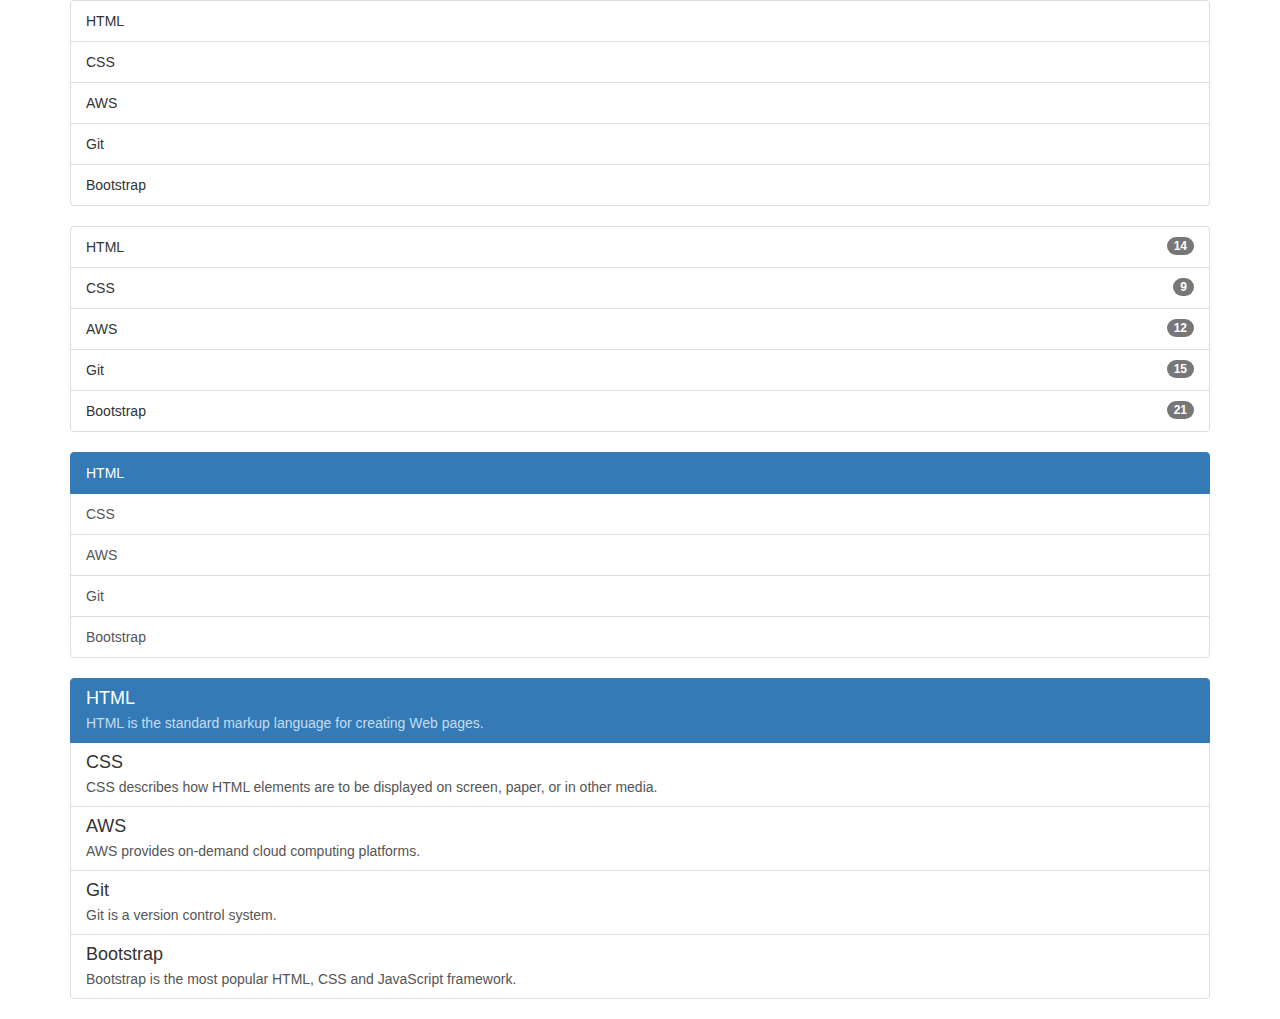
<file: bootstrap.html>
<!DOCTYPE html>
<html>
  <head>
    <title>Bootstrap Practice</title>
    <!-- Latest compiled and minified CSS -->
    <link rel="stylesheet" href="https://maxcdn.bootstrapcdn.com/bootstrap/3.3.7/css/bootstrap.min.css">
    
    <!-- jQuery library -->
    <script src="https://ajax.googleapis.com/ajax/libs/jquery/3.2.1/jquery.min.js"></script>
    
    <!-- Latest compiled JavaScript -->
    <script src="https://maxcdn.bootstrapcdn.com/bootstrap/3.3.7/js/bootstrap.min.js"></script>
  </head>
  <body>
    <div class="container">
      <ul class="list-group">
        <li class="list-group-item">HTML</li>
        <li class="list-group-item">CSS</li>
        <li class="list-group-item">AWS</li>
        <li class="list-group-item">Git</li>
        <li class="list-group-item">Bootstrap</li>
      </ul>

      <ul class="list-group">
        <li class="list-group-item"><span class="badge">14</span>HTML</li>
        <li class="list-group-item"><span class="badge">9</span>CSS</li>
        <li class="list-group-item"><span class="badge">12</span>AWS</li>
        <li class="list-group-item"><span class="badge">15</span>Git</li>
        <li class="list-group-item"><span class="badge">21</span>Bootstrap</li>
      </ul>
      
      <div class="list-group">
        <a href="#" class="list-group-item active">HTML</a>
        <a href="#" class="list-group-item">CSS</a>
        <a href="#" class="list-group-item">AWS</a>
        <a href="#" class="list-group-item">Git</a>
        <a href="#" class="list-group-item">Bootstrap</a>
      </div>

      <div class="list-group">
        <a href="#" class="list-group-item active">
          <h4 class="list-group-item-heading">HTML</h4>
          <p class="list-group-item-text">HTML is the standard markup language for creating Web pages.</p>
        </a>
        <a href="#" class="list-group-item">
          <h4 class="list-group-item-heading">CSS</h4>
          <p class="list-group-item-text">CSS describes how HTML elements are to be displayed on screen, paper, or in other media.</p>
        </a>
        <a href="#" class="list-group-item">
          <h4 class="list-group-item-heading">AWS</h4>
          <p class="list-group-item-text">AWS provides on-demand cloud computing platforms.</p>
        </a>
        <a href="#" class="list-group-item">
          <h4 class="list-group-item-heading">Git</h4>
          <p class="list-group-item-text">Git is a version control system.</p>
        </a>
        <a href="#" class="list-group-item">
          <h4 class="list-group-item-heading">Bootstrap</h4>
          <p class="list-group-item-text">Bootstrap is the most popular HTML, CSS and JavaScript framework.</p>
        </a>
      </div>

    </div>
  </body>
</html>
</file>
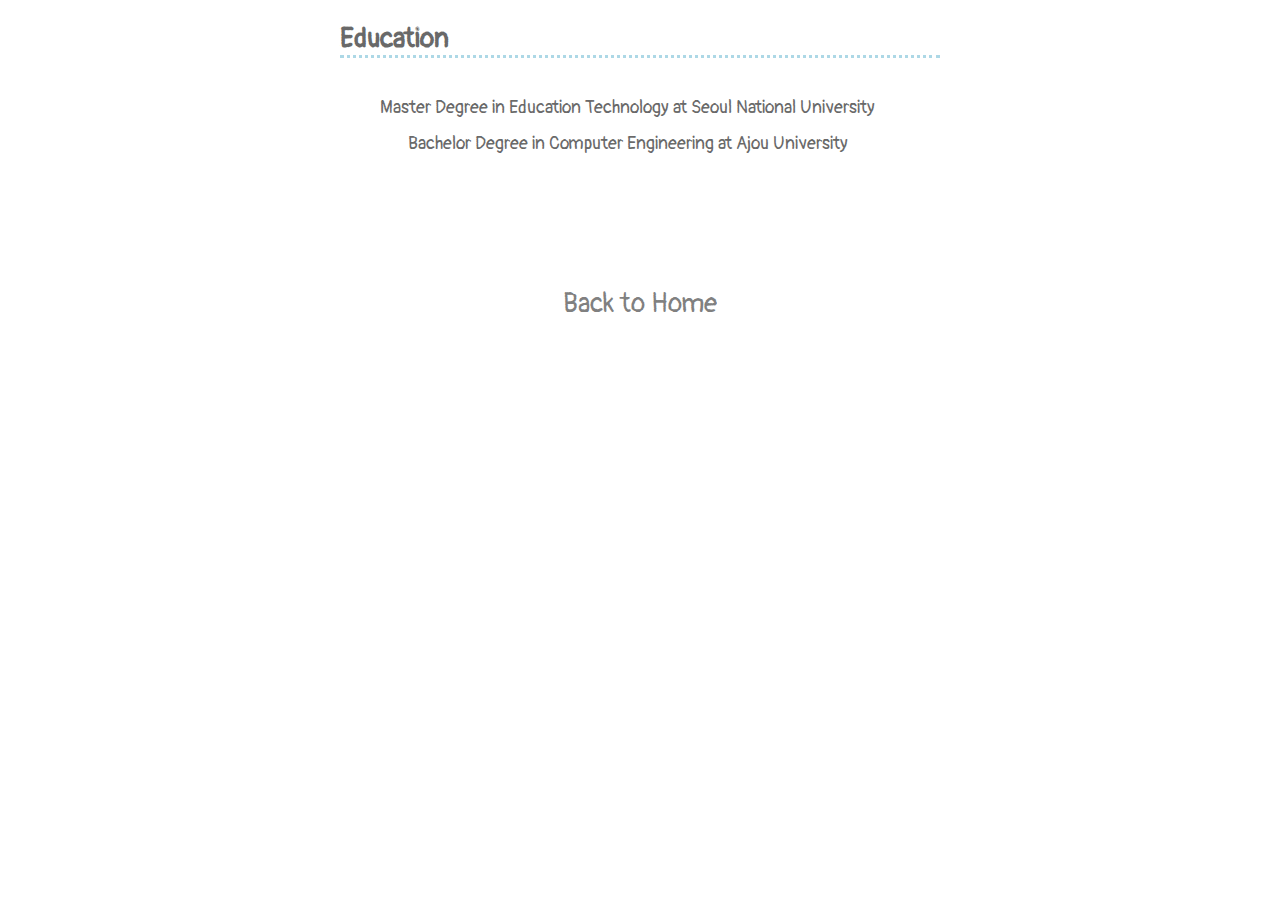
<file: education.html>
<!DOCTYPE html>
<html>
  <head>
    <title>Education</title>
    <link rel="stylesheet" type="text/css" href="css/home.css">
    <link href="https://fonts.googleapis.com/css?family=Pangolin" rel="stylesheet">    
  </head>
  
  <body>
    <section>
      <h2>Education</h2>
      <ul id="education">
        <li>Master Degree in Education Technology at Seoul National University</li>
        <li>Bachelor Degree in Computer Engineering at Ajou University</li>
      </ul>
    </section>
    
    <footer>
      <a href="home.html">Back to Home</a>
    </footer>
  </body>
</html>
</file>
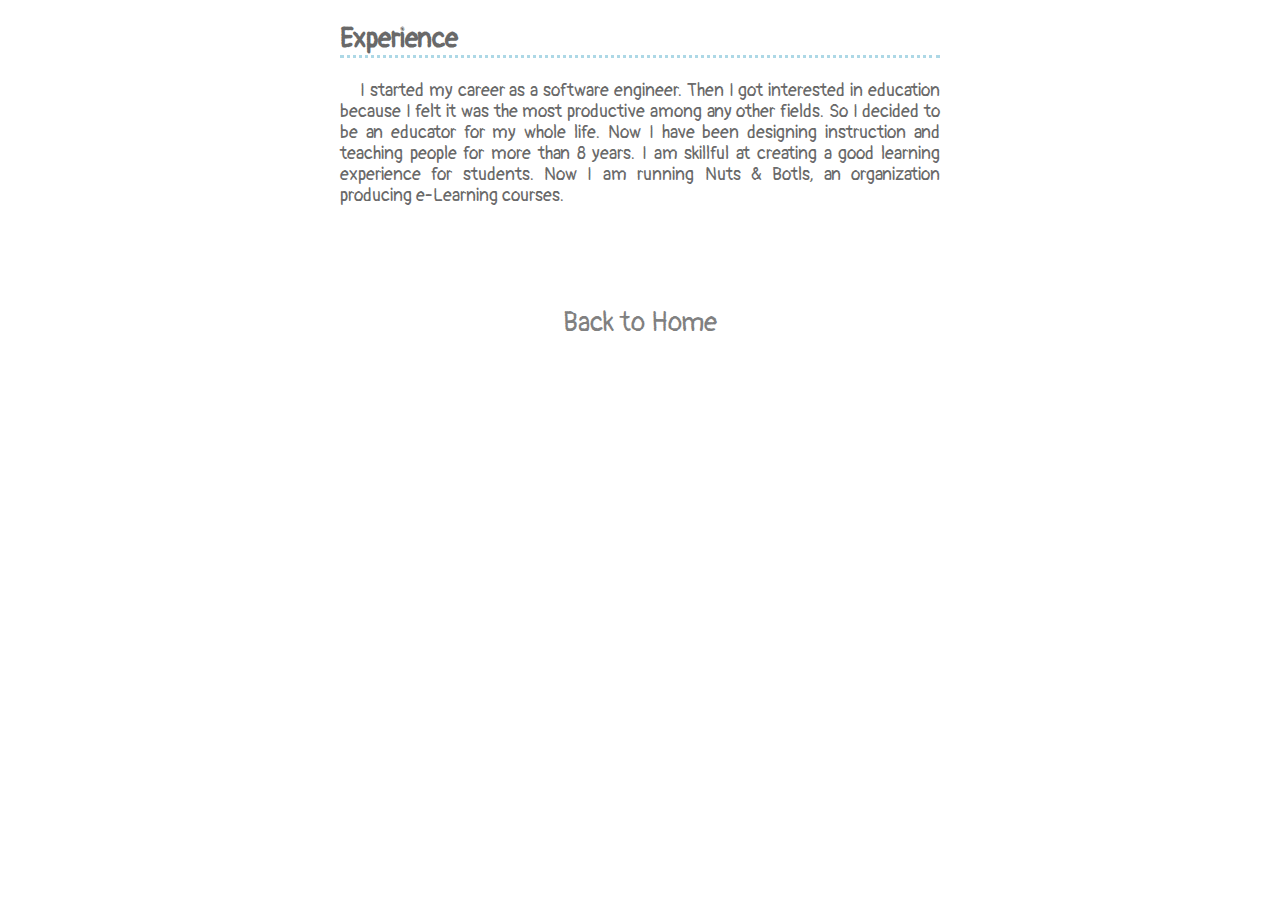
<file: experience.html>
<!DOCTYPE html>
<html>
  <head>
    <title>Experience</title>
    <link rel="stylesheet" type="text/css" href="css/home.css">
    <link href="https://fonts.googleapis.com/css?family=Pangolin" rel="stylesheet">    
  </head>
  
  <body>
    <section>
      <h2>Experience</h2>
      <p>
          I started my career as a software engineer. 
          Then I got interested in education because I felt it was the most productive among any other fields.
          So I decided to be an educator for my whole life.
          Now I have been designing instruction and teaching people for more than 8 years.
          I am skillful at creating a good learning experience for students.
          Now I am running Nuts & Botls, an organization producing e-Learning courses.
      </p>
    </section>
    
    <footer>
      <a href="home.html">Back to Home</a>
    </footer>
  </body>
</html>
</file>
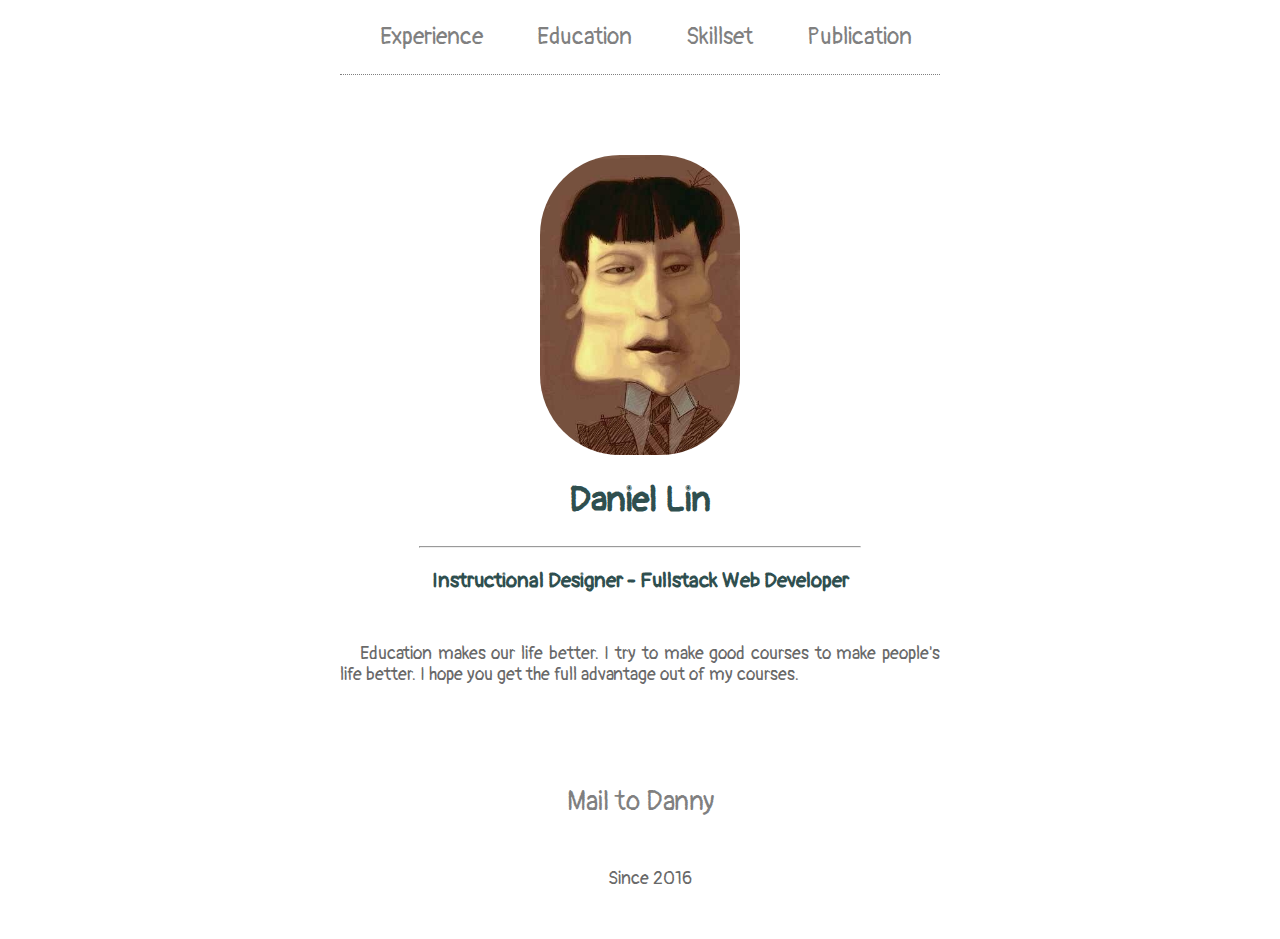
<file: home.html>
<!DOCTYPE html>
<html>
  <head>
    <title>Hello, I am Danny!</title>
    <link rel="stylesheet" type="text/css" href="css/home.css">
    <link href="https://fonts.googleapis.com/css?family=Pangolin" rel="stylesheet">
  </head>
  
  <body>
    <header>
      <nav>
        <ul>
          <li><a href="experience.html">Experience</a></li>
        </ul>
        <ul>
          <li><a href="education.html">Education</a></li>
        </ul>
        <ul>
          <li><a href="skillset.html">Skillset</a></li>
        </ul>
        <ul>
          <li><a href="publication.html">Publication</a></li>
        </ul>         
      </nav>
      <img src="images/danny.jpg" alt="Picture of Danny">
      <h1>Daniel Lin</h1>
      <hr>
      <h3>Instructional Designer - Fullstack Web Developer</h3>
      <p>
        Education makes our life better.
        I try to make good courses to make people's life better.
        I hope you get the full advantage out of my courses.
      </p>
    </header>

    <footer>
      <a href="mailto:danny.lin@nutsnbolts.co.kr">Mail to Danny</a>
      <p>Since 2016</p>
    </footer>
  </body>
</html>
</file>
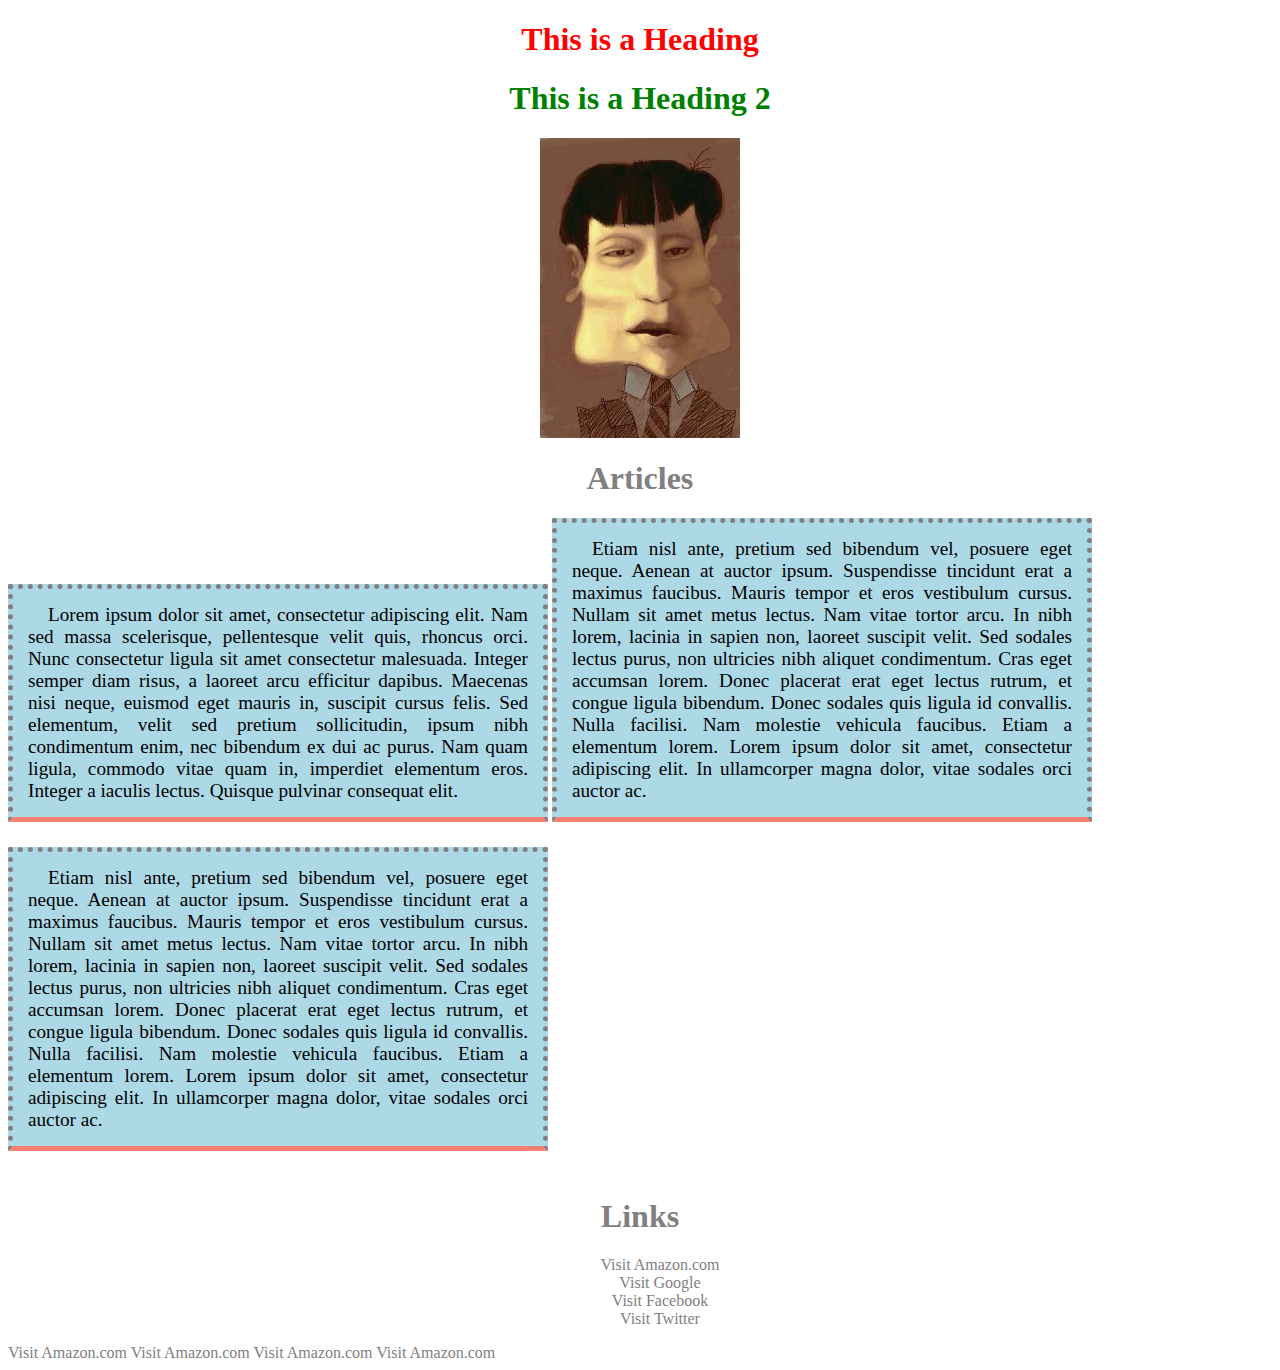
<file: learn_css.html>
<!DOCTYPE html>
<html>
  <head>
    <title>Learn CSS</title>
    <link rel="stylesheet" type="text/css" href="css/learn_css.css">
  </head>
  
  <body>
    <section>
      <header>
        <h1>This is a Heading</h1>
        <h1 id="heading2">This is a Heading 2</h1>
        <img src="images/danny.jpg" alt="Danny">
      </header>
      
      <article>
        <h1 class="p2p3">Articles</h1>
        <p>
          Lorem ipsum dolor sit amet, consectetur adipiscing elit. Nam sed massa scelerisque, pellentesque velit quis, rhoncus orci. Nunc consectetur ligula sit amet consectetur malesuada. Integer semper diam risus, a laoreet arcu efficitur dapibus. Maecenas nisi neque, euismod eget mauris in, suscipit cursus felis. Sed elementum, velit sed pretium sollicitudin, ipsum nibh condimentum enim, nec bibendum ex dui ac purus. Nam quam ligula, commodo vitae quam in, imperdiet elementum eros. Integer a iaculis lectus. Quisque pulvinar consequat elit.
        </p>
        <p>
          Etiam nisl ante, pretium sed bibendum vel, posuere eget neque. Aenean at auctor ipsum. Suspendisse tincidunt erat a maximus faucibus. Mauris tempor et eros vestibulum cursus. Nullam sit amet metus lectus. Nam vitae tortor arcu. In nibh lorem, lacinia in sapien non, laoreet suscipit velit. Sed sodales lectus purus, non ultricies nibh aliquet condimentum. Cras eget accumsan lorem. Donec placerat erat eget lectus rutrum, et congue ligula bibendum. Donec sodales quis ligula id convallis. Nulla facilisi. Nam molestie vehicula faucibus. Etiam a elementum lorem. Lorem ipsum dolor sit amet, consectetur adipiscing elit. In ullamcorper magna dolor, vitae sodales orci auctor ac.
        </p>
        <p>
          Etiam nisl ante, pretium sed bibendum vel, posuere eget neque. Aenean at auctor ipsum. Suspendisse tincidunt erat a maximus faucibus. Mauris tempor et eros vestibulum cursus. Nullam sit amet metus lectus. Nam vitae tortor arcu. In nibh lorem, lacinia in sapien non, laoreet suscipit velit. Sed sodales lectus purus, non ultricies nibh aliquet condimentum. Cras eget accumsan lorem. Donec placerat erat eget lectus rutrum, et congue ligula bibendum. Donec sodales quis ligula id convallis. Nulla facilisi. Nam molestie vehicula faucibus. Etiam a elementum lorem. Lorem ipsum dolor sit amet, consectetur adipiscing elit. In ullamcorper magna dolor, vitae sodales orci auctor ac.
        </p>
      </article>
      
      <footer>
        <h1 class="p2p3">Links</h1>
        <ul>
          <li>
            <a href="http://amazon.com">Visit Amazon.com</a>
          </li>
          <li>
            <a href="http://google.com">Visit Google</a>
          </li>
          <li>
            <a href="http://facebook.com">Visit Facebook</a>
          </li>
          <li>
            <a href="http://twitter.com">Visit Twitter</a>
          </li>
        </ul>
        
        <a href="http://amazon.com">Visit Amazon.com</a>
        <a href="http://amazon.com">Visit Amazon.com</a>
        <a href="http://amazon.com">Visit Amazon.com</a>
        <a href="http://amazon.com">Visit Amazon.com</a>
      </footer>
    </section>
  </body>
</html>
</file>
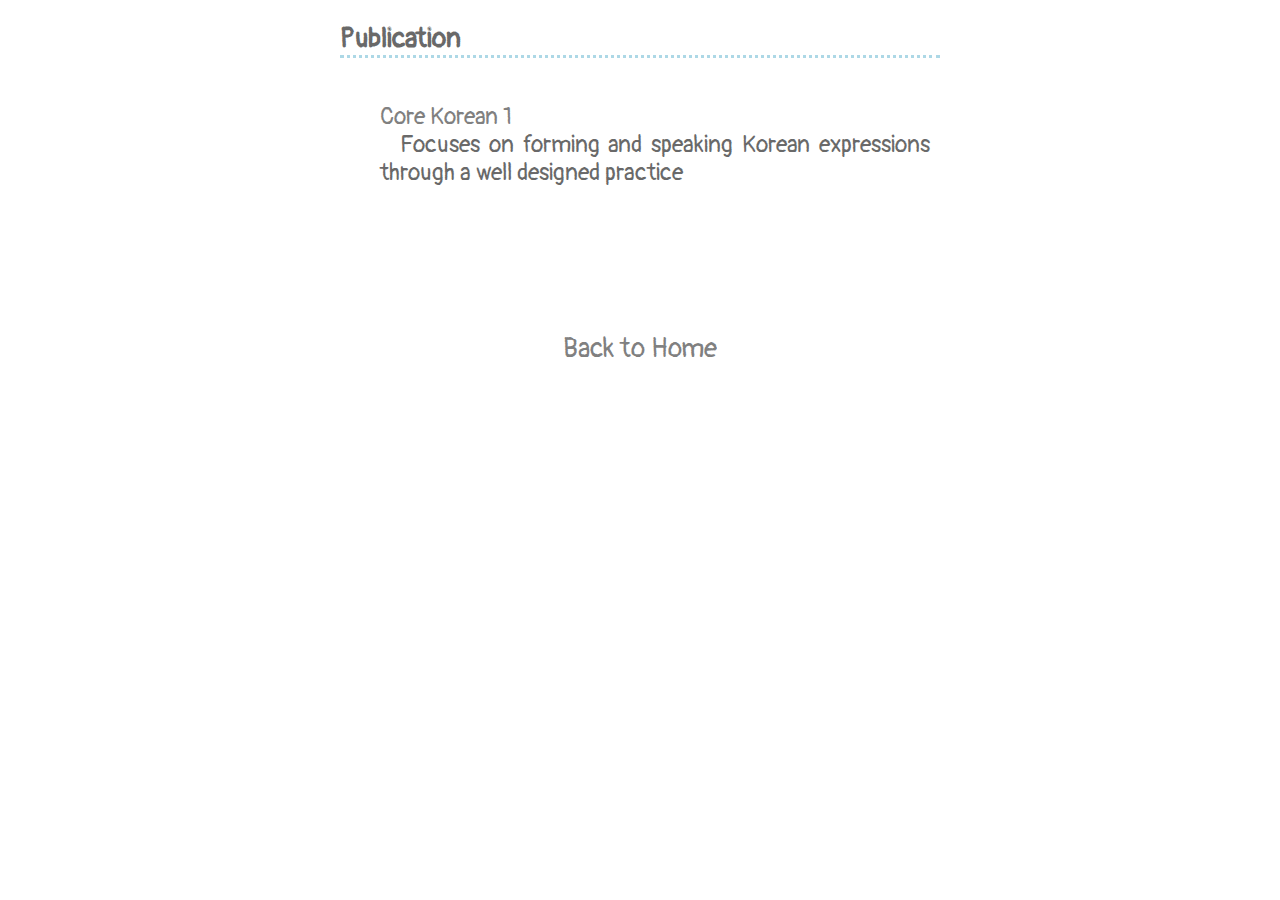
<file: publication.html>
<!DOCTYPE html>
<html>
  <head>
    <title>Publication</title>
    <link rel="stylesheet" type="text/css" href="css/home.css">
    <link href="https://fonts.googleapis.com/css?family=Pangolin" rel="stylesheet">    
  </head>
  
  <body>
    <section>
      <h2>Publication</h2>
      <ul id="publication">
        <li>
          <a href="https://www.udemy.com/core-korean-1-build-up-korean-foundations-through-practice/learn/v4/overview">Core Korean 1</a>
        </li>
        <p>
          Focuses on forming and speaking Korean expressions through a well designed practice
        </p>
      </ul>
    </section>

    <footer>
      <a href="home.html">Back to Home</a>
    </footer>
  </body>
</html>
</file>
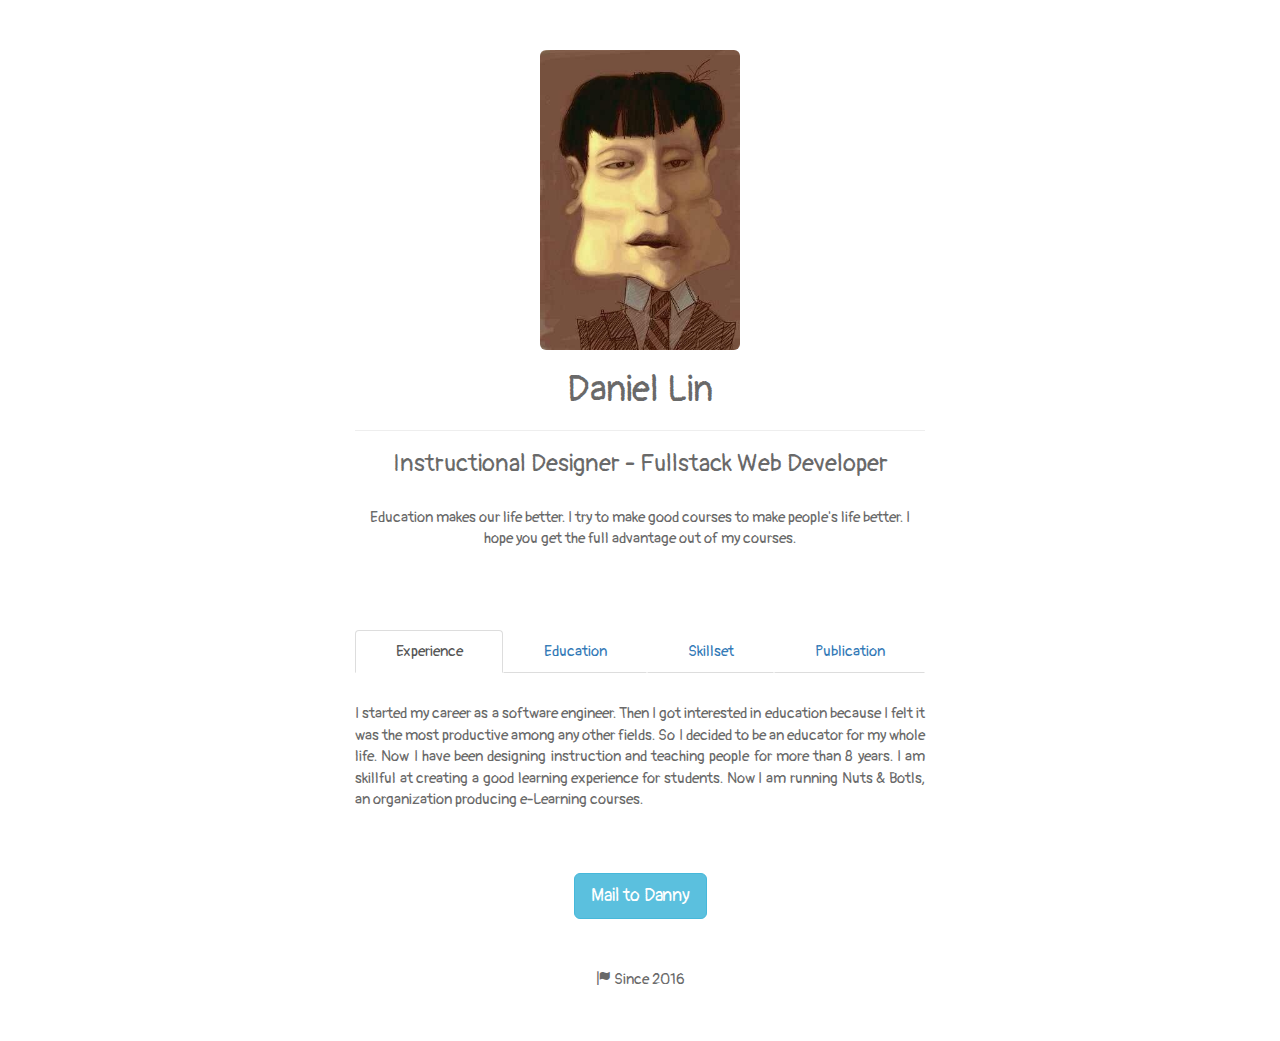
<file: self_introduction.html>
<!DOCTYPE html>
<html>
  <head>
    <title>Hello, I am Danny!</title>
    <!-- Latest compiled and minified CSS -->
    <link rel="stylesheet" href="https://maxcdn.bootstrapcdn.com/bootstrap/3.3.7/css/bootstrap.min.css">
    
    <!-- jQuery library -->
    <script src="https://ajax.googleapis.com/ajax/libs/jquery/3.2.1/jquery.min.js"></script>
    
    <!-- Latest compiled JavaScript -->
    <script src="https://maxcdn.bootstrapcdn.com/bootstrap/3.3.7/js/bootstrap.min.js"></script>    
    <link href="https://fonts.googleapis.com/css?family=Pangolin" rel="stylesheet">
    <meta name="viewport" content="width=device-width, initial-scale=1"> 
    <link rel="stylesheet" type="text/css" href="css/self_introduction.css">
  </head>
  
  <body>
    <div class="container" id="self_intro">
      <header class="text-center">
        <img src="images/danny.jpg" alt="Picture of Danny" class="img-rounded">
        <h1>Daniel Lin</h1>
        <hr>
        <h3>Instructional Designer - Fullstack Web Developer</h3>
        <p>
          Education makes our life better.
          I try to make good courses to make people's life better.
          I hope you get the full advantage out of my courses.
        </p>
      </header>

      <ul class="nav nav-tabs nav-justified">
        <li class="active"><a data-toggle="tab" href="#experience">Experience</a></li>
        <li><a data-toggle="tab" href="#education">Education</a></li>
        <li><a data-toggle="tab" href="#skillset">Skillset</a></li>
        <li><a data-toggle="tab" href="#publication">Publication</a></li>
      </ul>
      
      <div class="tab-content">
        <div id="experience" class="tab-pane fade in active">
          <p class="text-justify">
            I started my career as a software engineer. 
            Then I got interested in education because I felt it was the most productive among any other fields.
            So I decided to be an educator for my whole life.
            Now I have been designing instruction and teaching people for more than 8 years.
            I am skillful at creating a good learning experience for students.
            Now I am running Nuts & Botls, an organization producing e-Learning courses.
          </p>
        </div>
        
        <div id="education" class="tab-pane fade">
          <ul class="list-group">
            <li class="list-group-item">Master Degree in Education Technology at Seoul National University</li>
            <li class="list-group-item">Bachelor Degree in Computer Engineering at Ajou University</li>
          </ul>
        </div>
        
        <div id="skillset" class="tab-pane fade">
          <table class="table table-striped table-bordered table-hover table-condensed">
            <tr>
              <th>Skill Name</th>
              <th>Description</th>
            </tr>
            <tr>
              <td>Web Development</td>
              <td>Fullstack Web Development with Ruby on Rails</td>
            </tr>
            <tr>
              <td>Instructional Design</td>
              <td>Creating Positive Learning Experiences by Instructional Design</td>
            </tr>
          </table>
        </div>
        
        <div id="publication" class="tab-pane fade">
          <a href="https://www.udemy.com/core-korean-1-build-up-korean-foundations-through-practice/learn/v4/overview" class="list-group-item">
            <h4 class="list-group-item-heading">Core Korean 1</h4>
              <p class="list-group-item-text">
                Focuses on forming and speaking Korean expressions through a well designed practice
              </p>
          </a>
        </div>
      </div>        
 
      <footer class="text-center">
        <a href="mailto:danny.lin@nutsnbolts.co.kr" class="btn btn-info btn-lg">Mail to Danny</a>
        <p><span class="glyphicon glyphicon-flag"></span> Since 2016</p>
      </footer>      
    </div>
  </body>
</html>
</file>
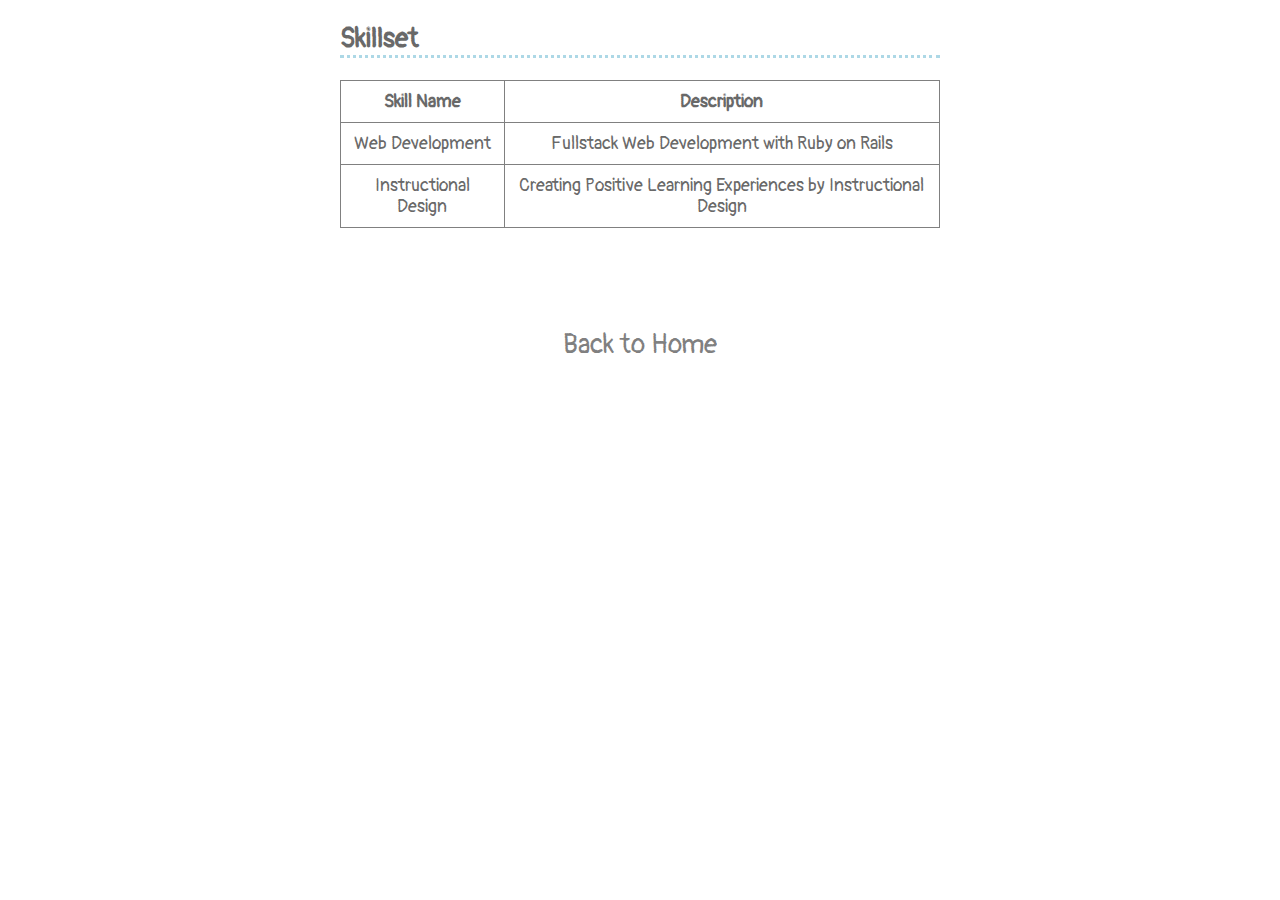
<file: skillset.html>
<!DOCTYPE html>
<html>
  <head>
    <title>Skillset</title>
    <link rel="stylesheet" type="text/css" href="css/home.css">
    <link href="https://fonts.googleapis.com/css?family=Pangolin" rel="stylesheet">    
  </head>
  
  <body>
    <section>
      <h2>Skillset</h2>
      <table>
        <tr>
          <th>Skill Name</th>
          <th>Description</th>
        </tr>
        <tr>
          <td>Web Development</td>
          <td>Fullstack Web Development with Ruby on Rails</td>
        </tr>
        <tr>
          <td>Instructional Design</td>
          <td>Creating Positive Learning Experiences by Instructional Design</td>
        </tr>
      </table>
    </section>

    <footer>
      <a href="home.html">Back to Home</a>
    </footer>
  </body>
</html>
</file>
<file: css/home.css>
body {
  width: 600px;
  margin: auto;
  color: DimGray;
  font-size: 1.1em;
  font-family: 'Pangolin', cursive;
}

img {
  width: 200px;
  margin: auto;
  display: block;
  margin-top: 80px;
  border-radius: 80px;
}

h1, h3 {
  text-align: center;
  color: DarkSlateGray;
}

header {
  margin-bottom: 100px;
}

p {
  text-align: justify;
  text-indent: 20px;
  margin-top: 0;
}

section {
  margin-bottom: 50px;
}

h2 {
  border-bottom: 3px dotted lightblue;
}

table, th, td {
  border: 1px solid gray;
  padding: 10px;
  text-align: center;
}

table {
  border-collapse: collapse;
}

a {
  text-decoration: none;
}

a:link {
  color:gray;
}

a:visited {
  color: green;
}

a:hover {
  color:gray;
}

a:active {
  color:blue;
}

footer {
  text-align: center;
  margin-top: 100px;
  margin-bottom: 50px;
}

footer p {
  text-align: center;
}

li {
  list-style-type: none;
}

ul {
  display: inline-block;
  font-size: 1.3em;
  margin-right: 10px;
}

nav {
  border-bottom: 1px dotted gray;
}

hr {
  width: 440px;
}

header h3 {
  margin-bottom: 50px;
}

footer a {
  font-size: 1.5em;
}

footer p {
  margin-top: 50px;
}

#education li {
  margin-bottom: 15px;
}

#education {
  font-size: 1em;
  text-align: center;
}
</file>
<file: css/learn_css.css>
h1 {
    color: blue;
    text-align: center;
}

p {
    text-align: justify;
    text-indent: 20px;
    font-size: 1.2em;
    padding: 15px;
    background-color: lightblue;
    width: 500px;
    border-style: dotted;
    border-width: 5px;
    border-color: gray;
    border-bottom: 5px solid salmon;
    margin: auto;
    margin-bottom: 25px;
    display: inline-block;
}

a {
    text-decoration: none;
}

li {
    list-style-type: none;
    text-align: center;
}

a:link {
    color: gray;
}

a:visited {
    color:green;
}

a:hover {
    color: hotpink;
    font-size: 1.2em;
}

a:active {
    color: blue;
}

p:hover {
    background-color: ivory;
}

img {
    width: 200px;
    margin: auto;
    display: block;
}

header h1 {
    color: red;
}

.p2p3 {
    color: gray;
}

#heading2 {
    color: green;
}
</file>
<file: css/self_introduction.css>
body {
  color: DimGray;
  font-size: 1.5em;
  font-family: 'Pangolin', cursive;
}

#self_intro {
  width: 600px;
}

#self_intro img {
  width: 200px;
}

header {
  margin-bottom: 80px;
  padding-top: 50px;
}

header h3 {
  margin-bottom: 30px;
}

.nav {
  margin-bottom: 30px;
}

footer {
  margin-top: 50px;
  margin-bottom: 50px;
}

footer p {
  margin-top: 50px;
  margin-bottom: 50px;
}

.tab-content {
  height: 120px;
}
</file>
